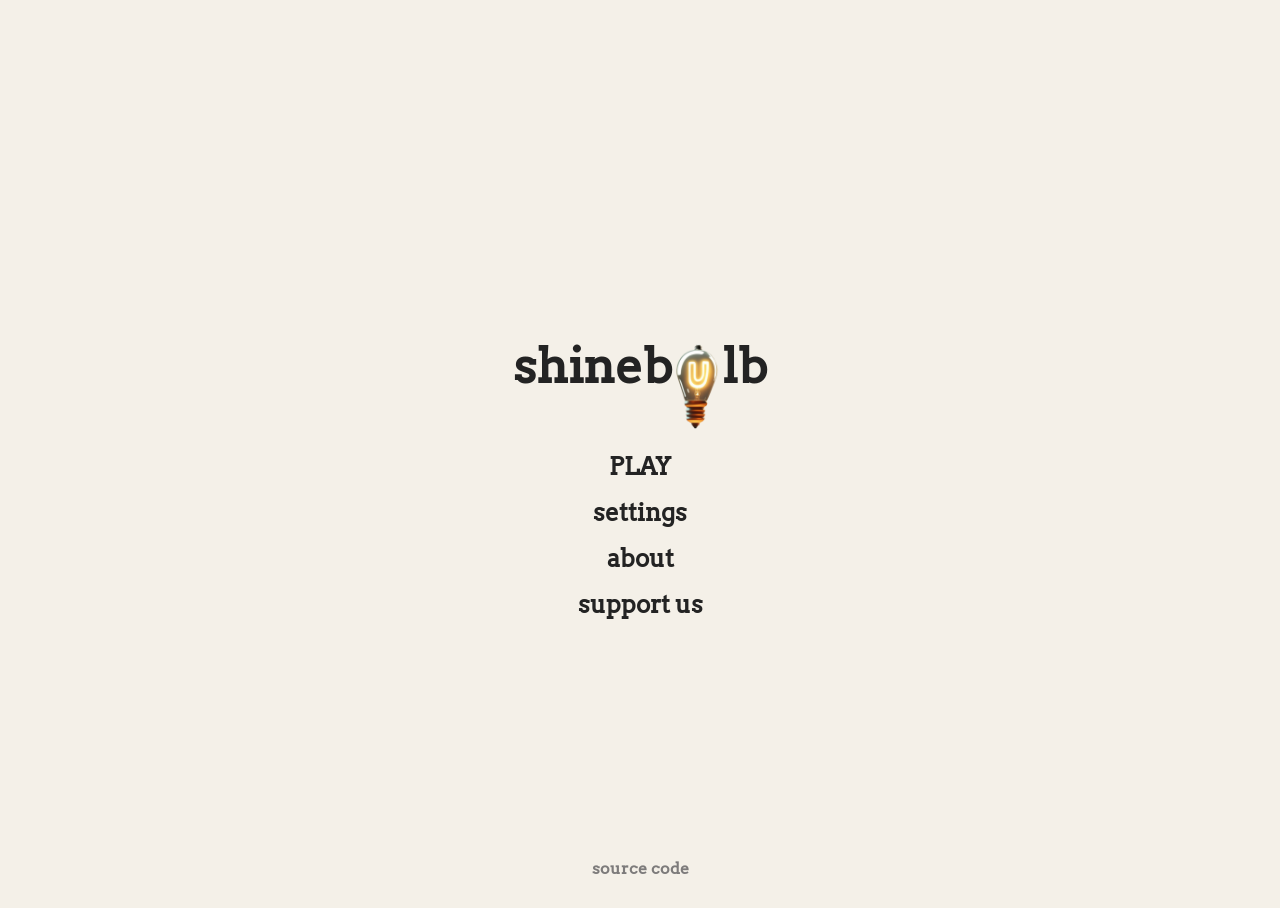
<file: index.html>
<!DOCTYPE html>
<html lang="en">
<head>
    <meta charset="UTF-8">
    <meta name="viewport" content="width=device-width, initial-scale=1.0">
    <link rel="stylesheet" href="styles/style2.css">
    <link rel="icon" href="images/favicon.svg">
    <title>shinebulb</title>
</head>
<body>
    <div class="header">
        <p>shineb</p>
        <img src="images/logo2.png">
        <p>lb</p>
    </div>
    <a href="play.html">PLAY</a>
    <a href="settings.html">settings</a>
    <a href="about.html">about</a>
    <a href="support.html">support us</a>
    <div class="footer">
        <a href="https://github.com/nurgalinchik/shinebulb" target="_blank">source code</a>
    </div>
    <script src="scripts/settings.js"></script>
</body>
</html>
</file>
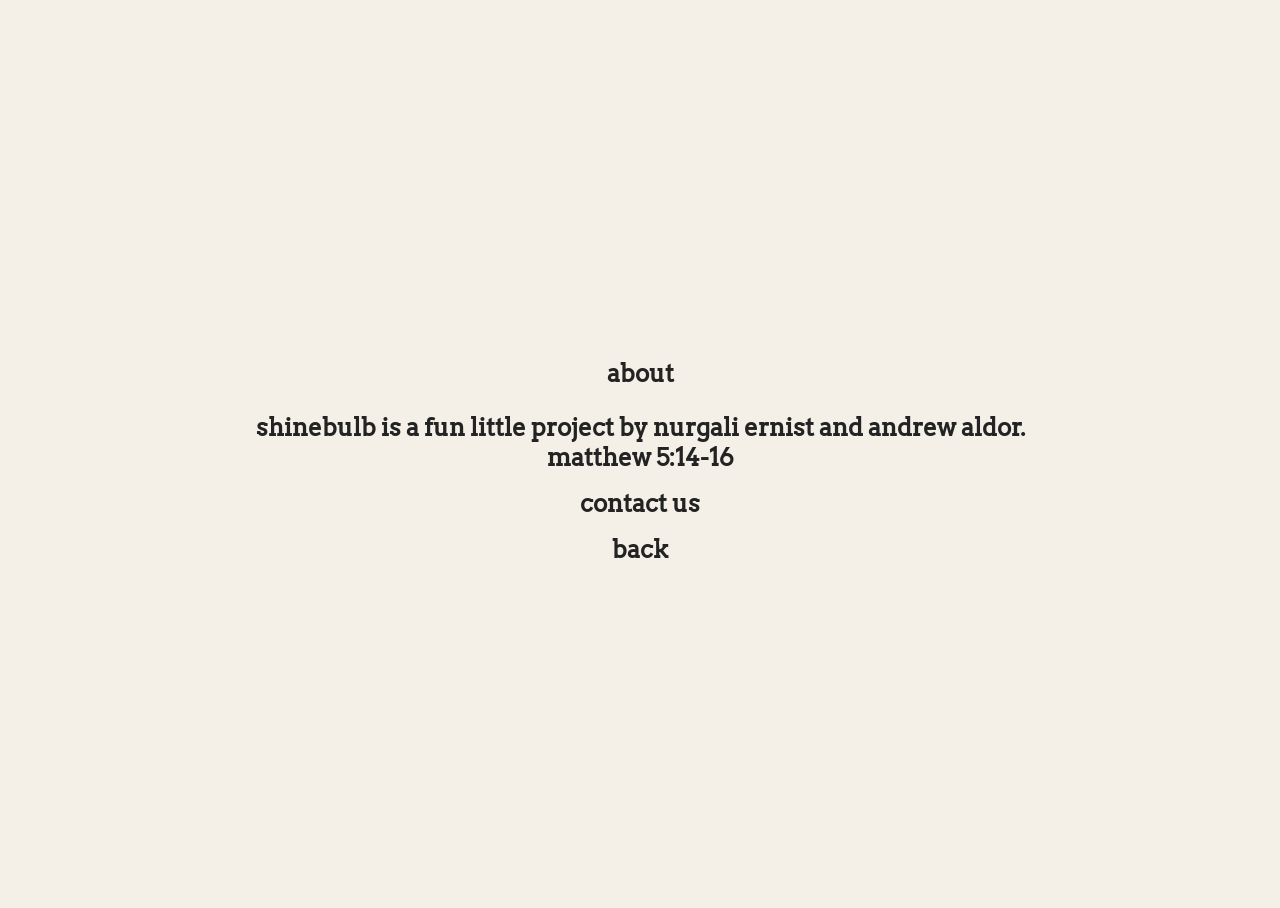
<file: about.html>
<!DOCTYPE html>
<html lang="en">
  <head>
    <meta charset="UTF-8">
    <title>about shinebulb</title>
    <meta name="viewport" content="width=device-width, initial-scale=1.0">
    <link rel="stylesheet" href="styles/style.css">
    <link rel="icon" href="images/favicon.svg">
  </head>
  <body>
    <h2>about</h2>
    <p>
      shinebulb is a fun little project by
      nurgali ernist and andrew aldor.<br>
      matthew 5:14-16
    </p>
    <a href = "mailto:shinebulby@gmail.com?subject=contact">contact us</a>
    <a href="index.html">back</a>
    <script src="scripts/script.js" defer></script>
    <script src="scripts/settings.js" defer></script>
  </body>
</html>
</file>
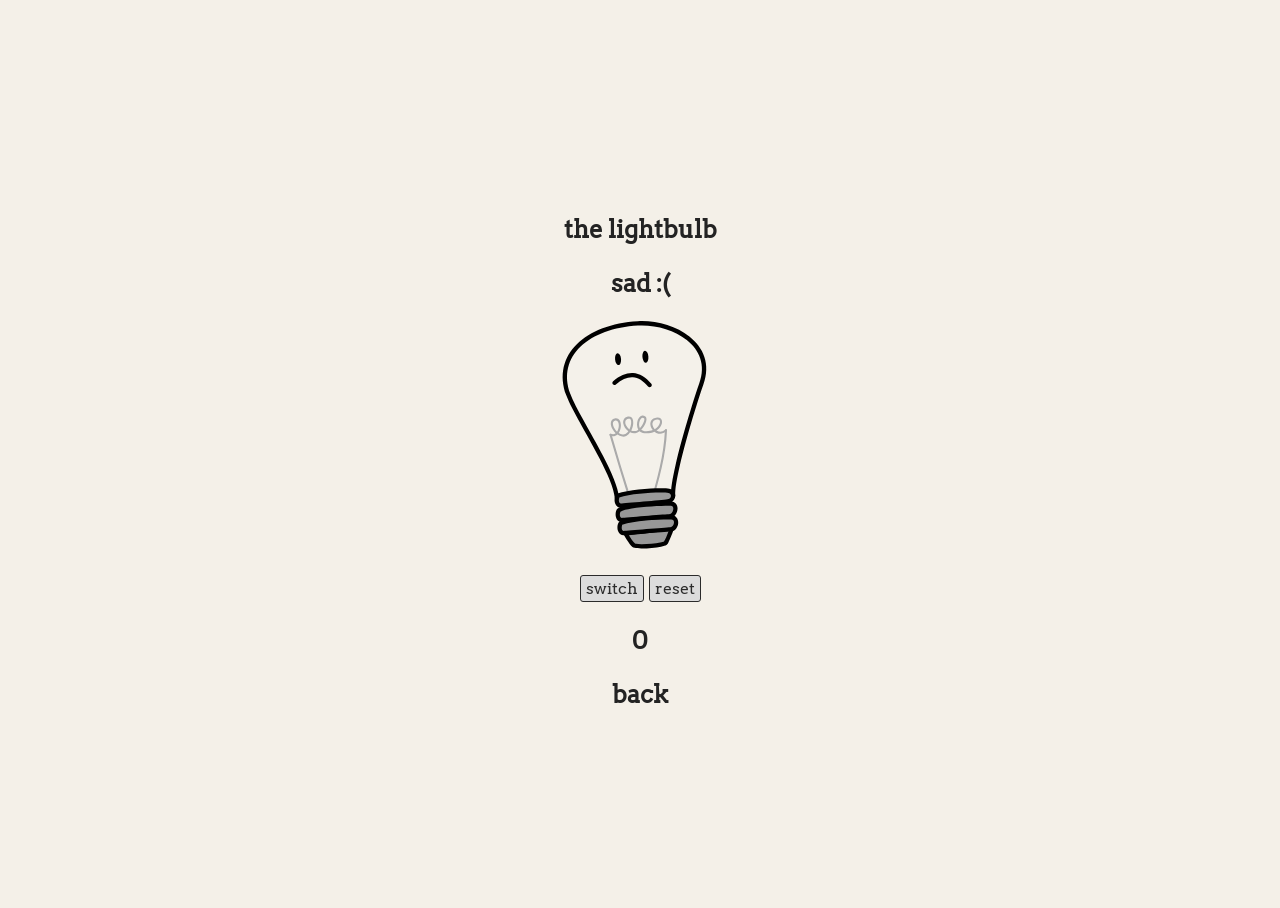
<file: play.html>
<!DOCTYPE html>
<html lang="en">
  <head>
    <meta charset="UTF-8">
    <title>shinebulb</title>
    <meta name="viewport" content="width=device-width, initial-scale=1.0">
    <link rel="stylesheet" href="styles/style.css">
    <link rel="icon" href="images/favicon.svg">
  </head>
  <body>
    <h2>the lightbulb</h2>
    <p id="text">sad :(</p>
    <img id="lightbulb" src="images/off.svg" width="256" height="256" alt="the lightbulb">
    <p>
      <input
        type="button"
        id="switch"
        value="switch"
        onclick="pictureChange()"
      >
      <input
        type="button"
        id="reset"
        value="reset"
        onclick="checker()"
      >
    </p>
    <h2 id="counter">loading...</h2>
    <p><a href="index.html">back</a></p>
    <script src="scripts/script.js" defer></script>
    <script src="scripts/settings.js" defer></script>
  </body>
</html>
</file>
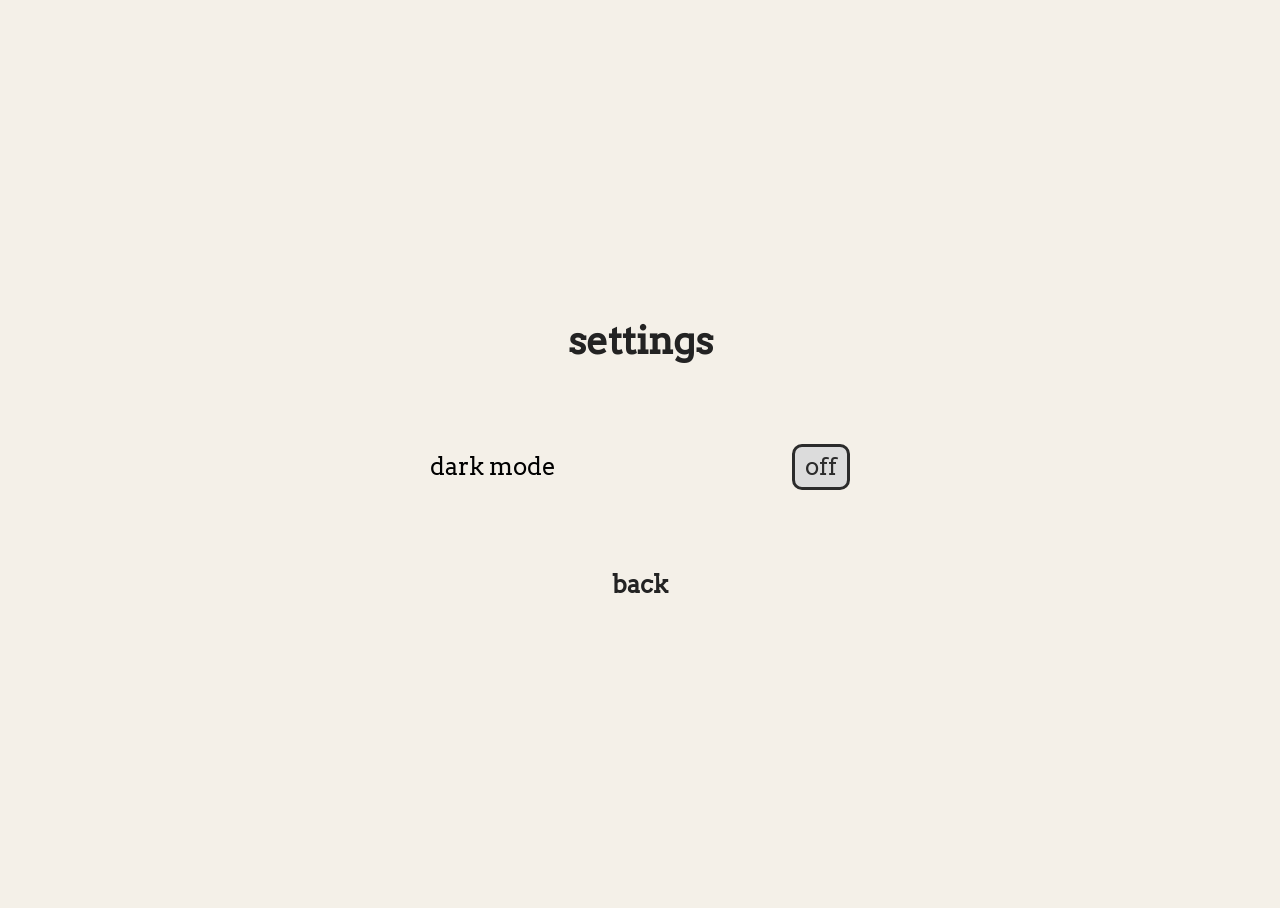
<file: settings.html>
<!DOCTYPE html>
<html lang="en">
  <head>
    <meta charset="UTF-8">
    <title>settings</title>
    <meta name="viewport" content="width=device-width, initial-scale=1.0">
    <link rel="stylesheet" href="styles/style3.css">
    <link rel="icon" href="images/favicon.svg">
  </head>
  <body>
    <h2 id="settingsTitle">settings</h2>
    <div class="container">
      <label for="modeToggle" class="settingName">dark mode</label>
      <button id="modeToggle">off</button>
    </div>
    <a href="index.html" id="settingsBack">back</a>
    <script src="scripts/settings.js"></script>
  </body>
</html>
</file>
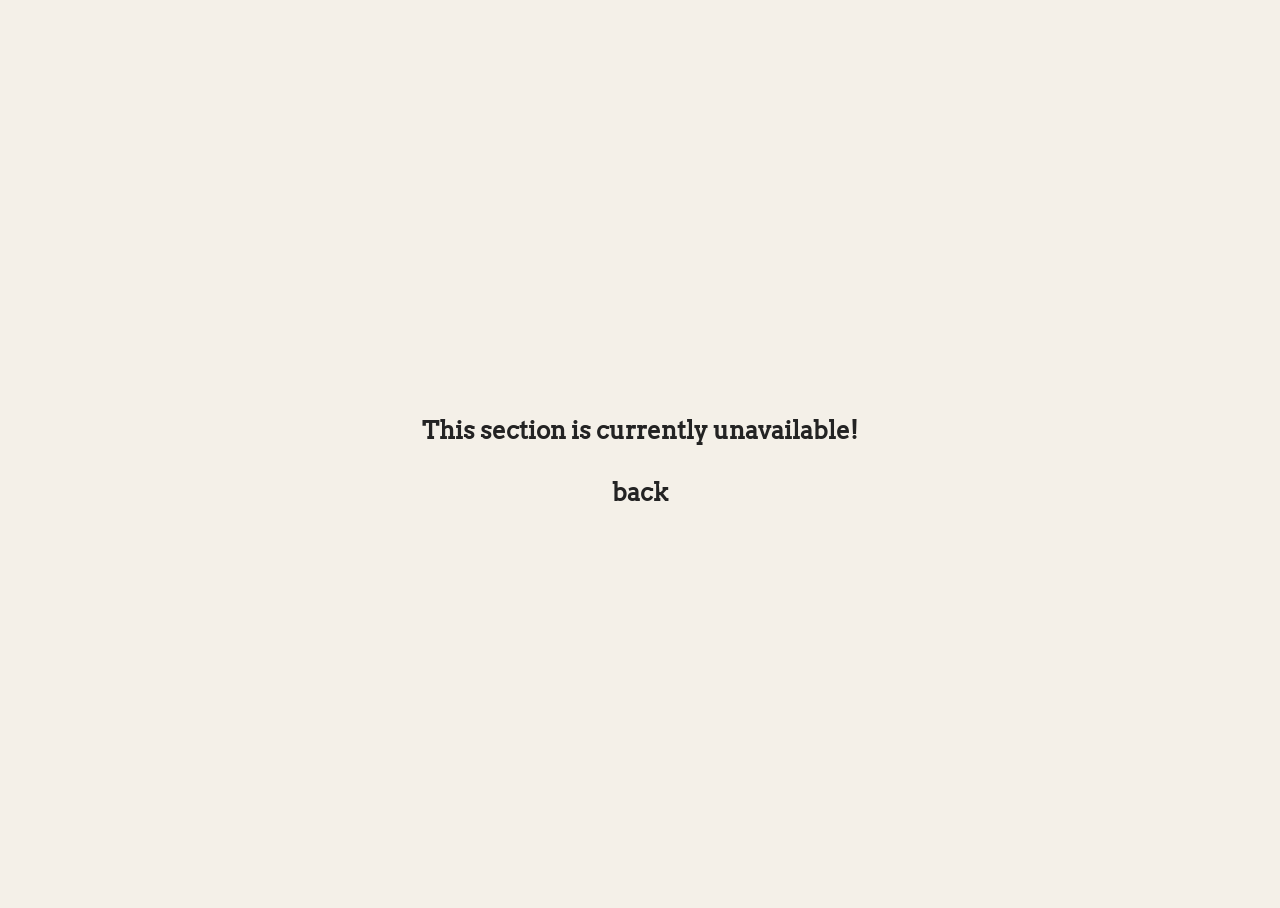
<file: support.html>
<!DOCTYPE html>
<html lang="en">
  <head>
    <meta charset="UTF-8">
    <title>support</title>
    <meta name="viewport" content="width=device-width, initial-scale=1.0">
    <link rel="stylesheet" href="styles/style.css">
    <link rel="icon" href="images/favicon.svg">
  </head>
  <body>
    <p>This section is currently unavailable!</p>
    <a href="index.html" style="margin: 1em 0 0">back</a>
    <script src="scripts/script.js" defer></script>
    <script src="scripts/settings.js" defer></script>
  </body>
</html>
</file>
<file: styles/style2.css>
@font-face {
  font-family: 'Avro';
  src: url(/fonts/Arvo-Regular.ttf);
}

@font-face {
  font-family: 'AvroItalic';
  src: url(/fonts/Arvo-Italic.ttf);
}

html, body {
  font-family: Avro;
  height: 100%;
}

p {
  font-size: 3rem;
  color: rgb(35, 35, 35);
  font-weight: bold;
  text-align: center;
}

a {
  margin: 0.5rem;
  text-decoration: none;
  font-size: 1.5rem;
  color: rgb(35, 35, 35);
  font-weight: bold;
}

a:hover {
  text-decoration: underline;
  color: rgb(70, 70, 70);
}
  
.header {
  display: inline-flex;
}

.header img {
  height: 7.4rem;
  margin-left: -1.1rem;
  margin-right: -0.7rem;
  margin-top: 2.2rem;
}

body {
overflow: hidden;
display: flex;
justify-content: center;
vertical-align: middle;
align-items: center;
flex-direction: column;
background-color: #f4f0e8;
}

.footer {
  position: absolute;
  bottom: 0;
  padding: 1.4rem 0;
}

.footer a{
  font-size: 1rem;
  color: rgb(125, 123, 123);
}

.footer a:hover {
  color: rgb(97, 97, 97);
  text-decoration: none;
}

/* DARK MODESSS */

.darkMode p {
  color: rgb(220, 220, 220);
}

.darkMode a {
  color: rgb(220, 220, 220);
}

.darkMode a:hover {
  color: rgb(200, 200, 200);
}

.darkMode {
  background-color: rgb(23, 23, 23);
}

.darkMode .footer a{
  color: rgb(190, 190, 190);
}

.darkMode .footer a:hover {
  color: rgb(170, 170, 170);
}
</file>
<file: styles/style.css>
@font-face {
  font-family: 'Avro';
  src: url(/fonts/Arvo-Regular.ttf);
}

@font-face {
  font-family: 'AvroItalic';
  src: url(/fonts/Arvo-Italic.ttf);
}

input[type=button] {
  font-family: Avro;
  font-size: 1rem;
  border-radius: 3px;
  padding: 3px 5px;
  border: rgb(43, 43, 43) 1px solid;
  background-color: rgb(220, 220, 220);
  color: rgb(43, 43, 43);
}

html, body {
  font-family: Avro;
  height: 100%;
}

body {
  overflow: hidden;
  display: flex;
  text-align: center;
  justify-content: center;
  align-items: center;
  flex-direction: column;
  vertical-align: middle;
  background-color: #f4f0e8;
}

#lightbulb {
  transition: transform 0.1s ease-in-out;
  transform: rotate(-5deg);
}

#lightbulb.on {
  transform: rotate(5deg);
}

h2 {
  font-size: 1.5rem;
  color: rgb(35, 35, 35);
  margin: 1rem;
  font-weight: bold;
}

a:hover {
  text-decoration: underline;
  color: rgb(70, 70, 70);
}

a {
  margin: 0.5rem;
  text-decoration: none;
  font-size: 1.5rem;
  font-weight: bold;
  color: rgb(35, 35, 35);
}

p {
  margin: 0.5rem;
  font-size: 1.5rem;
  color: rgb(35, 35, 35);
  font-weight: bold;
  text-align: center;
}

/* DARK MODESSS */

.darkMode {
  background-color: rgb(23, 23, 23);
}

.darkMode h2 {
  color: rgb(220, 220, 220);
}

.darkMode a:hover {
  color: rgb(200, 200, 200);
}

.darkMode a {
  color: rgb(220, 220, 220);
}

.darkMode p {
  color: rgb(220, 220, 220);
}

.darkMode input[type=button] {
  border: rgb(220, 220, 220) 1px solid;
  background-color: rgb(43, 43, 43);
  color: rgb(220, 220, 220);
}
</file>
<file: styles/style3.css>
@font-face {
    font-family: 'Avro';
    src: url(/fonts/Arvo-Regular.ttf);
}
  
@font-face {
    font-family: 'AvroItalic';
    src: url(/fonts/Arvo-Italic.ttf);
}
  
html, body {
    font-family: Avro;
    height: 100%;
}
  
body {
    overflow: hidden;
    display: flex;
    justify-content: center;
    align-items: center;
    flex-direction: column;
    vertical-align: middle;
    background-color: #f4f0e8;
    transition: background-color 0.5s ease;
}
  
h2 {
    font-size: 2.4rem;
    color: rgb(35, 35, 35);
    margin: 0 0 5rem;
    font-weight: bold;
    transition: background-color 0.5s ease;
}

.container {
    width: 420px;
    display: flex;
    align-items: center;
    justify-content: space-between;
}

.settingName {
    font-size: 1.5rem;
    transition: background-color 0.5s ease;
}

a:hover {
    text-decoration: underline;
    color: rgb(70, 70, 70);
}

a {
    margin: 5rem 0 0;
    text-decoration: none;
    font-size: 1.5rem;
    font-weight: bold;
    color: rgb(35, 35, 35);
    transition: background-color 0.5s ease;
}

#modeToggle {
    font-family: Avro;
    font-size: 1.5rem;
    border-radius: 10px;
    padding: 5px 10px;
    background-color: rgb(220, 220, 220);
    border: rgb(43, 43, 43) 3px solid;
    color: rgb(43, 43, 43);
    transition: background-color 0.5s ease;
    cursor: pointer;
}

#modeToggle:hover {
    background-color: rgb(205, 205, 205);
}

@media only screen and (max-width: 600px) {
    .container {
        width: 70%;
    }
}

.darkMode {
    background-color: rgb(23, 23, 23);
}

.darkMode .settingName, .darkMode h2, .darkMode a {
    color: rgb(220, 220, 220);
}

.darkMode a:hover {
    color: rgb(200, 200, 200);
}

.darkMode #modeToggle {
    background-color: rgb(43, 43, 43);
    border: rgb(220, 220, 220) 3px solid;
    color: rgb(220, 220, 220);
}

.darkMode #modeToggle:hover {
    background-color: rgb(53, 53, 53);
}
</file>
